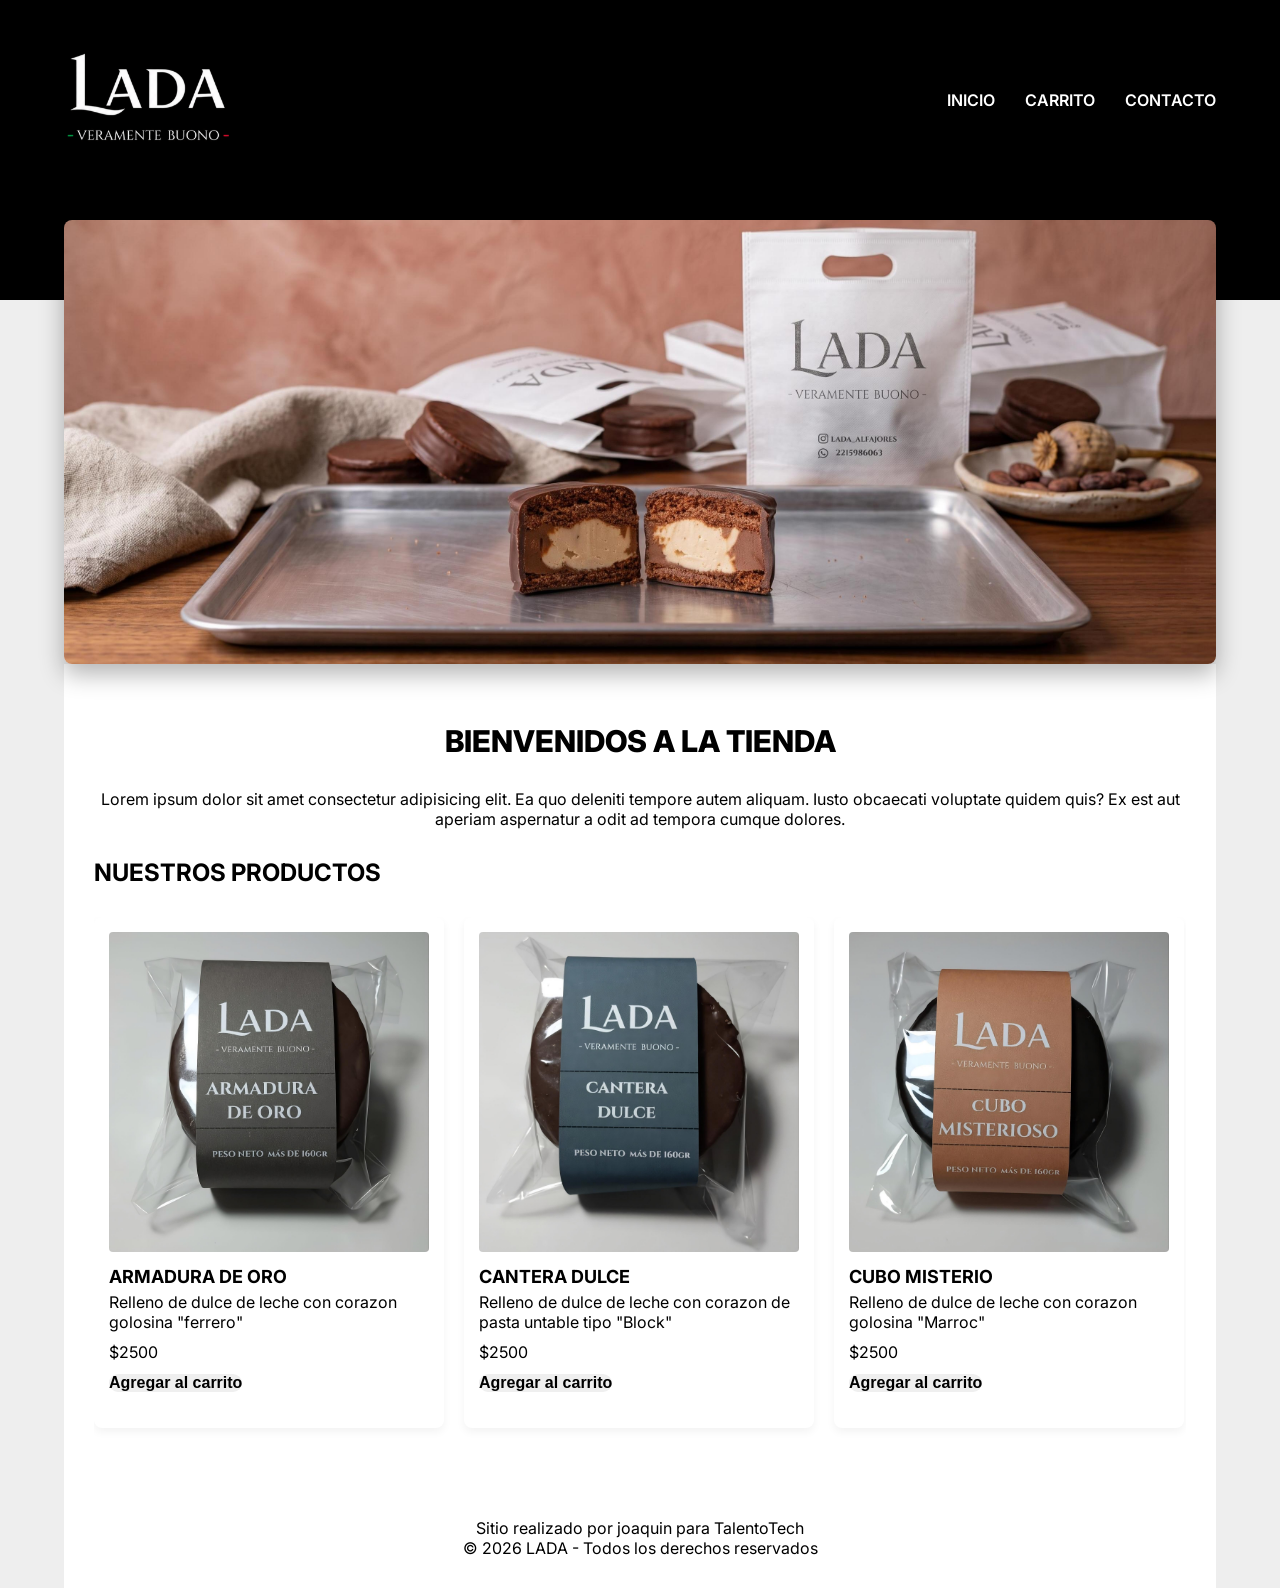
<file: index.html>
<!DOCTYPE html>
<html lang="en">

<head>
    <meta charset="UTF-8">
    <meta name="viewport" content="width=device-width, initial-scale=1.0">
    <link href="https://fonts.googleapis.com/css2?family=Cinzel:wght@400;600;700&family=Inter:wght@300;400;600;700&display=swap" rel="stylesheet">
    <link rel="stylesheet" href="./CSS/styles.css">
    <title>Lada</title>
</head>

<body>
    <header>
      <div class="container header-inner">
          <div class="div-logo">
              <a class="logo" href="./index.html">
                  <img src="./img/LOGO-LADA.png" alt="imagen logo">
              </a>
          </div>

          <nav class="header-nav">
              <ul>
                  <li><a href="./index.html">INICIO</a></li>
                  <li><a href="./pages/carrito.html">CARRITO</a></li>
                  <li> <a href="./pages/contacto.html">CONTACTO</a></li>
              </ul>
          </nav>
      </div>
    </header>
         
             <div class="container banner-relleno">
                 <img src="./img/IMAGEN-HEADER.jpg" alt="Foto alfajor partido en dos">
             </div>

    
             <main class = "container">
                  <h1 class="titulo-home text-secondary"> BIENVENIDOS A LA TIENDA</h1>
                  <p class="parrafo">
                  Lorem ipsum dolor sit amet consectetur adipisicing elit. Ea quo deleniti tempore autem aliquam. Iusto obcaecati voluptate quidem quis? Ex est aut aperiam aspernatur a odit ad tempora cumque dolores.
                  </p>
                  <section>
                     <h2 class="titulo-productos text-secondary"> NUESTROS PRODUCTOS </h2>
                     <div class="contenedor-tarjetas">
                         <article class="card text-dark">
                          <img src="./img/ARMADURA-DE-ORO.jpeg" alt="Imagen de un alfajor">
                          <h3>ARMADURA DE ORO</h3>
                          <p>Relleno de dulce de leche con corazon golosina "ferrero"</p>
                          <p>$2500</p>
                          <button class="btn bg-secondary text-dark">Agregar al carrito</button>
                         </article>

                         <article class="card text-dark">
                         <img src="./img/CANTERA-DULCE.jpeg" alt="Imagen de un alfajor">
                         <h3>CANTERA DULCE</h3>
                         <p>Relleno de dulce de leche con corazon de pasta untable tipo "Block"</p>
                         <p>$2500</p>
                         <button class="btn bg-secondary text-dark">Agregar al carrito</button>
                         </article>

                         <article class="card text-dark">
                         <img src="./img/CUBO-MISTERIO.jpeg" alt="Imagen de un alfajor">
                         <h3>CUBO MISTERIO</h3>
                         <p>Relleno de dulce de leche con corazon golosina "Marroc"</p>
                         <p>$2500</p>
                         <button class="btn bg-secondary text-dark">Agregar al carrito</button>
                         </article>

                         <article class="card text-dark">
                         <img src="./img/ESFERA-DISUELTA.jpeg" alt="Imagen de un alfajor">
                         <h3>ESFERA DISUELTA</h3>
                         <p>Relleno de dulce de leche con corazon de pasta untable tipo "Bon o Bon"</p>
                         <p>$2500</p>
                         <button class="btn bg-secondary text-dark">Agregar al carrito</button>
                         </article>

                         <article class="card text-dark">
                         <img src="./img/FUSION-PROHIBIDA.jpeg" alt="Imagen de un alfajor">
                         <h3>FUSION PROHIBIDA</h3>
                         <p>Relleno de dulce de leche con corazon de pasta untable tipo "Marroc"</p>
                         <p>$2500</p>
                         <button class="btn bg-secondary text-dark">Agregar al carrito</button>
                         </article>

                         <article class="card text-dark">
                         <img src="./img/LUNA-ENVUELTA-CHOCONEGRO.jpeg" alt="Imagen de un alfajor">
                         <h3>LUNA ENVUELTA DE CHOCOLATE NEGRO</h3>
                         <p>Relleno de dulce de leche con corazon golosina "Bon o bon"</p>
                         <p>$2500</p>
                         <button class="btn bg-secondary text-dark">Agregar al carrito</button>
                         </article>

                         <article class="card text-dark">
                         <img src="./img/LUNA-ENVUELTA.jpeg" alt="Imagen de un alfajor">
                         <h3>LUNA ENVUELTA DE CHOCOLATE BLANCO</h3>
                         <p>Relleno de dulce de leche con corazon golosina "Bon o bon"</p>
                         <p>$2500</p>
                         <button class="btn bg-secondary text-dark">Agregar al carrito</button>
                         </article>

                         <article class="card text-dark">
                         <img src="./img/MEDIANOCHE-BLANCA.jpeg" alt="Imagen de un alfajor">
                         <h3>MEDIANOCHE BLANCA</h3>
                         <p>Relleno de dulce de leche con corazon galletita "Oreo"</p>
                         <p>$2500</p>
                         <button class="btn bg-secondary text-dark">Agregar al carrito</button>
                         </article>

                         <article class="card text-dark">
                         <img src="./img/MISTERIO-FUNDIDO.jpeg" alt="Imagen de un alfajor">
                         <h3>MISTERIO FUNDIDO</h3>
                         <p>Relleno de dulce de leche con corazon de pasta untable tipo "Mantecol"</p>
                         <p>$2500</p>
                         <button class="btn bg-secondary text-dark">Agregar al carrito</button>
                         </article>

                         <article class="card text-dark">
                         <img src="./img/MUNDO-COLOR.jpeg" alt="Imagen de un alfajor">
                         <h3>MUNDO COLOR</h3>
                         <p>Relleno de dulce de leche con corazon golosina "Mini Rocklets"</p>
                         <p>$2500</p>
                         <button class="btn bg-secondary text-dark">Agregar al carrito</button>
                         </article>

                         <article class="card text-dark">
                         <img src="./img/SOMBRA-DE-LECHE.jpeg" alt="Imagen de un alfajor">
                         <h3>SOMBRA DE LECHE</h3>
                         <p>Relleno de dulce de leche con corazon golosina "Kinder"</p>
                         <p>$2500</p>
                         <button class="btn bg-secondary text-dark">Agregar al carrito</button>
                         </article>
                     </div>
                 </section>
             </main>
         
     <footer class="container">
          <p>Sitio realizado por joaquin para TalentoTech</p>
          <p>© 2026 LADA - Todos los derechos reservados</p>
     </footer>
</body>
</html>
</file>
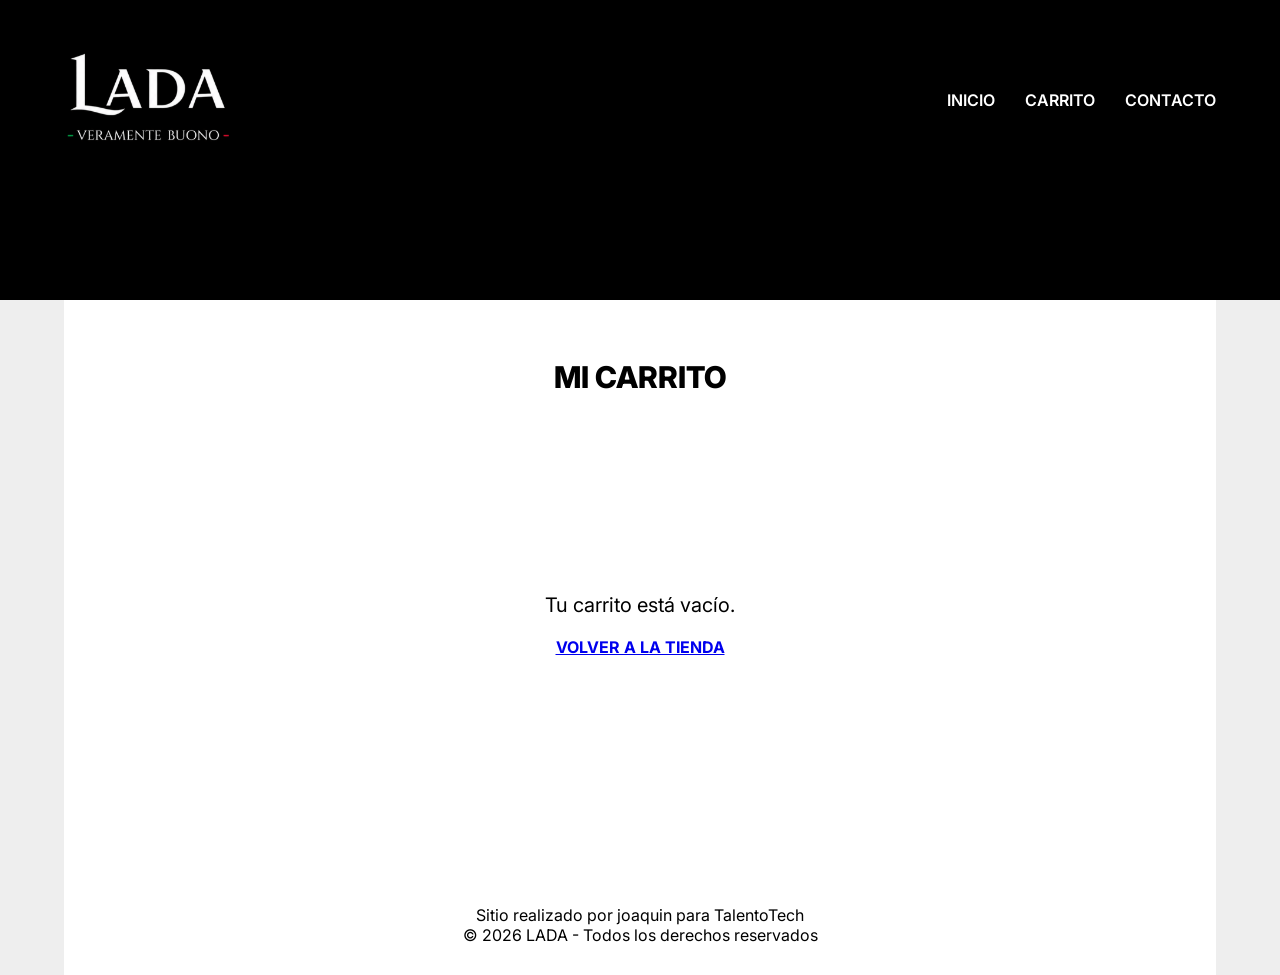
<file: pages/carrito.html>
<!DOCTYPE html>
<html lang="en">

<head>
    <meta charset="UTF-8">
    <meta name="viewport" content="width=device-width, initial-scale=1.0">
    <link href="https://fonts.googleapis.com/css2?family=Cinzel:wght@400;600;700&family=Inter:wght@300;400;600;700&display=swap" rel="stylesheet">
    <link rel="stylesheet" href="../CSS/styles.css">
    <title>Lada</title>
</head>

<body>

    <header>
        <div class="container header-inner">

            <div class="div-logo">
                <a class="logo" href="../index.html">
                    <img src="../img/LOGO-LADA.png" alt="imagen logo">
                </a>
            </div>

            <nav class="header-nav">
                <ul>
                    <li><a href="../index.html">INICIO</a></li>
                    <li><a href="./carrito.html">CARRITO</a></li>
                    <li><a href="./contacto.html">CONTACTO</a></li>
                </ul>
            </nav>

        </div>
    </header>


    <main class="container">

        <h1 class="titulo-home text-secondary">MI CARRITO</h1>

        <div class="carrito-vacio">
            <p>Tu carrito está vacío.</p>

            <a href="../index.html" class="btn bg-secondary text-dark">
                VOLVER A LA TIENDA
            </a>
        </div>

    </main>


    <footer class="container">
        <p>Sitio realizado por joaquin para TalentoTech</p>
        <p>© 2026 LADA - Todos los derechos reservados</p>
    </footer>

</body>
</html>
</file>
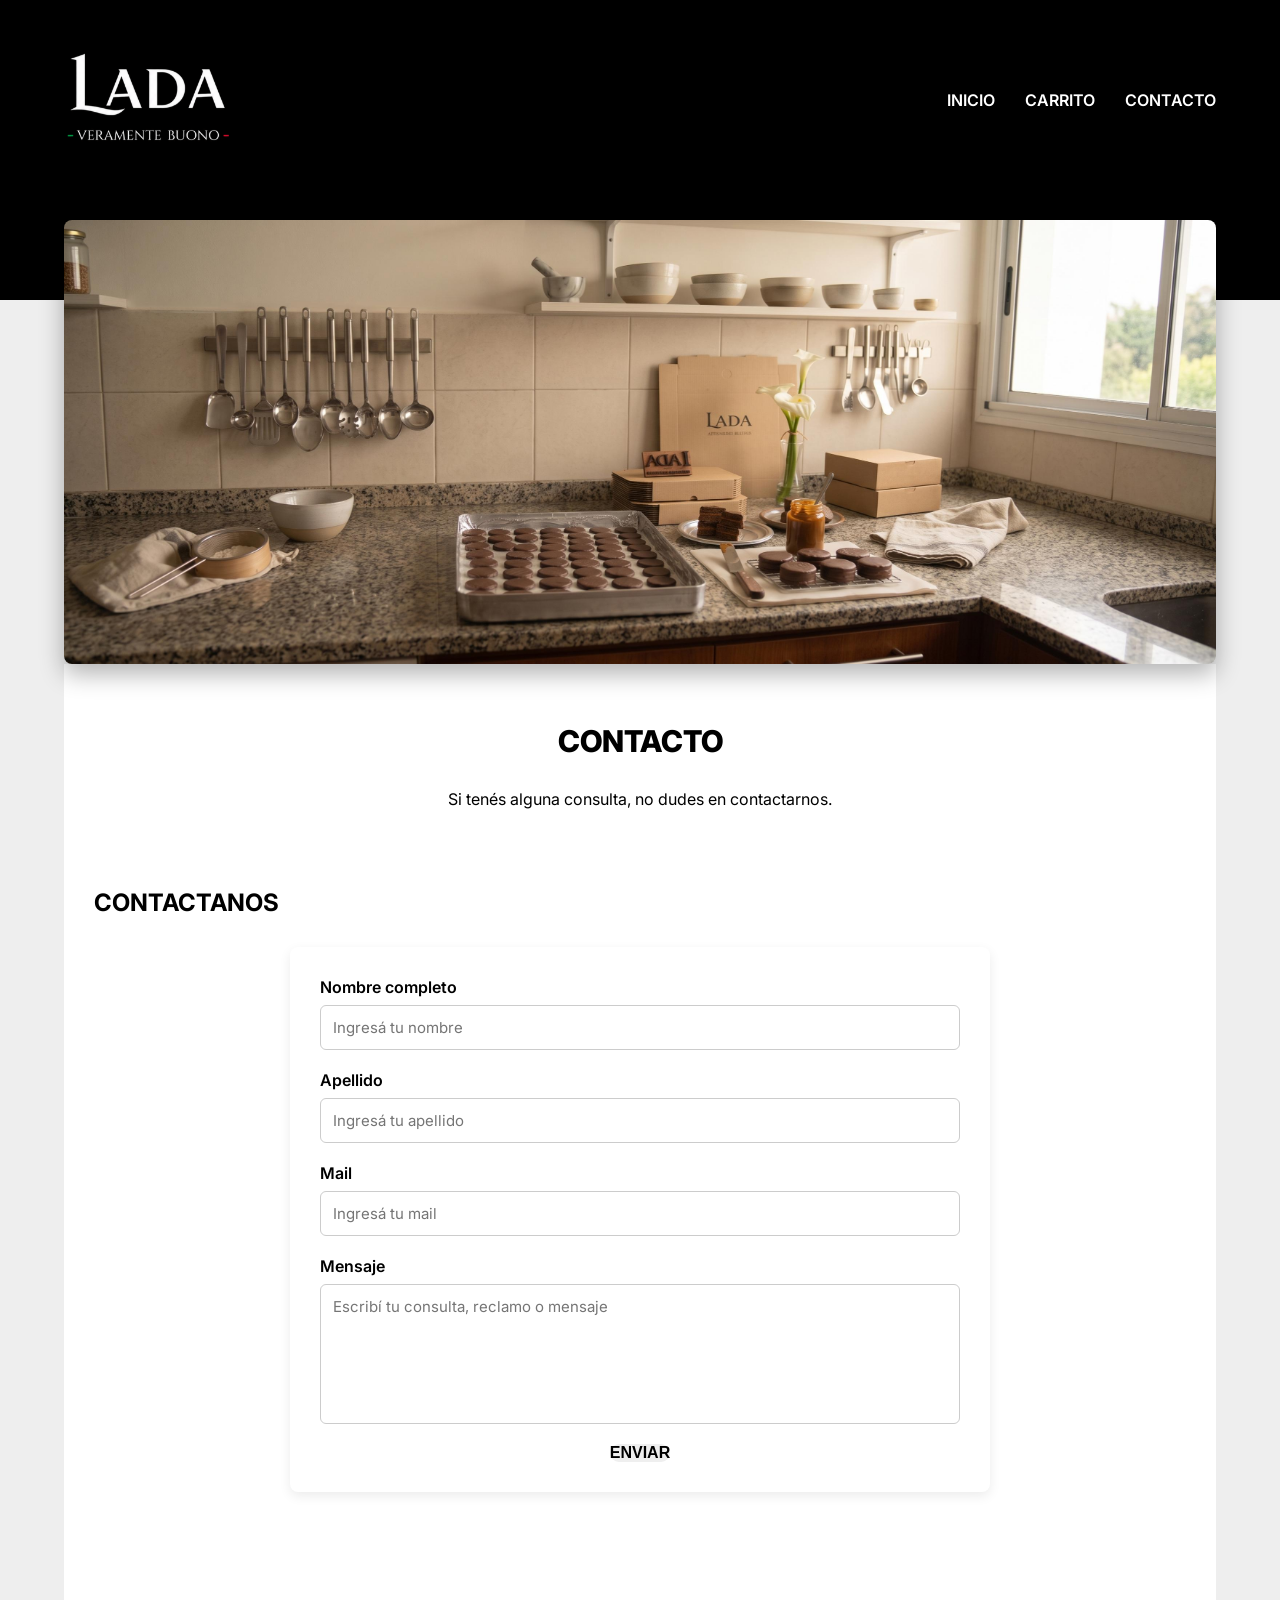
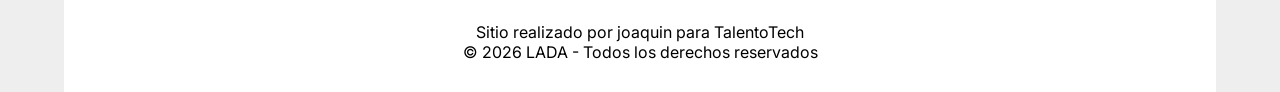
<file: pages/contacto.html>
<!DOCTYPE html>
<html lang="en">
<head>
    <meta charset="UTF-8">
    <meta name="viewport" content="width=device-width, initial-scale=1.0">
    <link href="https://fonts.googleapis.com/css2?family=Cinzel:wght@400;600;700&family=Inter:wght@300;400;600;700&display=swap" rel="stylesheet">
    <link rel="stylesheet" href="../CSS/styles.css">
    <title>Lada</title>
</head>
<body>
     <header>
         <div class="container header-inner">

            <div class="div-logo">
                <a class="logo" href="../index.html">
                    <img src="../img/LOGO-LADA.png" alt="imagen logo">
                </a>
            </div>

            <nav class="header-nav">
                <ul>
                    <li><a href="../index.html">INICIO</a></li>
                    <li><a href="./carrito.html">CARRITO</a></li>
                    <li><a href="./contacto.html">CONTACTO</a></li>
                </ul>
            </nav>

        </div>

    </header>


    <div class="container banner-relleno">

        <img src="../img/IMAGEN-HEADER-CONTACTO2.jpg" alt="Foto produccion de alfajores">

    </div>


    <main class="container">

        <h1 class="titulo-home text-secondary">
            CONTACTO
        </h1>

        <p class="parrafo">
            Si tenés alguna consulta, no dudes en contactarnos.
        </p>


        <section class="seccion-contacto"> 
             <h2 class="titulo-productos text-secondary">CONTACTANOS</h2> 
             <form class="formulario-contacto"> 
                 <div class="campo-formulario"> 
                     <label for="nombre">Nombre completo</label> 
                     <input type="text" id="nombre" name="nombre" placeholder="Ingresá tu nombre"> 
                 </div> 

                 <div class="campo-formulario"> 
                     <label for="apellido">Apellido</label> 
                     <input type="text" id="apellido" name="apellido" placeholder="Ingresá tu apellido"> 
                 </div> 

                 <div class="campo-formulario"> 
                     <label for="email">Mail</label> 
                     <input type="email" id="email" name="email" placeholder="Ingresá tu mail"> 
                 </div>

                 <div class="campo-formulario"> 
                     <label for="mensaje">Mensaje</label> 
                     <textarea id="mensaje" name="mensaje" rows="6" placeholder="Escribí tu consulta, reclamo o mensaje"></textarea> 
                 </div> 
                 <button type="button" class="btn bg-secondary text-dark"> ENVIAR </button> 
             </form> 
        </section>
    </main>

    <footer class="container">
        <p>Sitio realizado por joaquin para TalentoTech</p>
        <p>© 2026 LADA - Todos los derechos reservados</p>
    </footer>

</body>

</html>
</body>
</html>
</file>
<file: CSS/styles.css>
* {
  margin: 0;
  padding: 0;
  box-sizing: border-box;
}

html{
    font-size: 62.5%;
}

body {
    font-family: 'Inter', sans-serif;
    font-size: 1.6rem;
    color: black;
    background-color: #eeeeee;
    display: flex;
    flex-direction: column;
    min-height: 100vh;
}

.container {
    width: 90%;
    max-width: 1200px;
    margin: 0 auto;
}

.pagina {
    width: 90%;
    max-width: 1200px;
    margin: 0 auto;
    background-color: white;
}

header {
    background-color: black;
    width: 100%;
    padding-top: 50px;
    padding-bottom: 150px;

    position: relative;
    z-index: 10;
}

.header-inner {
    display: flex;
    justify-content: space-between;
    align-items: center;
}

.div-logo img {
    height: 100px; 
    width: auto;
    display: block;
}

.header-nav ul {
    display: flex;
    gap: 3rem;
    list-style: none;
    margin: 0;
    padding: 0;
}

.header-nav a {
    text-decoration: none;
    color: white; 
    font-weight: 600;
    font-size: 1.6rem;
}

.banner-relleno {
    position: relative;
    margin-top: -80px;
    z-index: 20;
}

.banner-relleno img {
    width: 100%;
    height: auto;
    display: block;
    border-radius: 8px;
    box-shadow: 0 10px 25px rgba(0,0,0,0.3);
}

main {
    background-color: white;
    padding: 3rem;
    padding-bottom: 5rem;
}

h1{
    font-size: 3rem;
    font-weight: 800;
    line-height: 1.15;
    text-align: center;
    margin: 3rem 0;
}

h2{
    color: black;
    font-size: 2.4rem;
    font-weight: 700;
    line-height: 1.2;
    text-align: left;
    margin: 3rem 0;
}

.parrafo {
    text-align: center;
    margin-bottom: 3rem;
}

.contenedor-tarjetas {
    display: flex;
    flex-direction: row;
    flex-wrap: nowrap;
    gap: 20px;
    overflow-x: auto;
    scroll-snap-type: x mandatory;
    padding-bottom: 1rem;
}
.contenedor-tarjetas .card {
    flex: 0 0 350px;          
    scroll-snap-align: start;   
    background-color: white; 
    padding: 1.5rem;
    border-radius: 8px;
    box-shadow: 0 4px 8px rgba(0,0,0,0.05); 
}

.card img {
    width: 100%;
    border-radius: 4px;
}

.card h3 {
    margin-top: 1rem;
    font-size: 1.8rem;
}

.card p {
    margin-top: 0.5rem;
    margin-bottom: 1rem;
}

.btn{
    border: none;
    font-size: 1.6rem;
    font-weight: bold;
    padding: 1.6;
    border-radius: 1rem;

}

.carrito-vacio {
    background-color: white;
    min-height: 400px;
    display: flex;
    flex-direction: column;
    justify-content: center;
    align-items: center;
    gap: 2rem;
    padding: 5rem;
    text-align: center;
}

.carrito-vacio p {
    font-size: 2rem;
}

.seccion-contacto { 
    padding: 2rem 0 5rem; 
} 
.formulario-contacto { 
    background-color: white; 
    max-width: 700px; 
    margin: 3rem auto 0; 
    padding: 3rem; 
    border-radius: 8px; 
    box-shadow: 0 4px 12px rgba(0, 0, 0, 0.08);
    display: flex; 
    flex-direction: column; 
    gap: 2rem; 
} 
.campo-formulario { 
    display: flex; 
    flex-direction: column; 
    gap: 0.8rem; 
} 
.campo-formulario label { 
    font-weight: 600; 
    font-size: 1.6rem; 
} 
.campo-formulario input, 

.campo-formulario textarea {
    font-family: 'Inter', sans-serif;
    font-size: 1.5rem;
    padding: 1.2rem;
    border: 1px solid #ccc;
    border-radius: 6px;
    outline: none;
    resize: none;
    overflow-y: auto;
}
.campo-formulario input:focus, 

.campo-formulario textarea:focus { 
    border-color: black; 
} 
.campo-formulario textarea {
    resize: none;
    overflow-y: auto;
}
.formulario-contacto .btn { 
    align-self: center; 
    cursor: pointer; 
}

footer {
    background-color: white;
    width: 90%;
    max-width: 1200px;
    margin: 0 auto;
    padding: 3rem;
    text-align: center;
}
</file>
